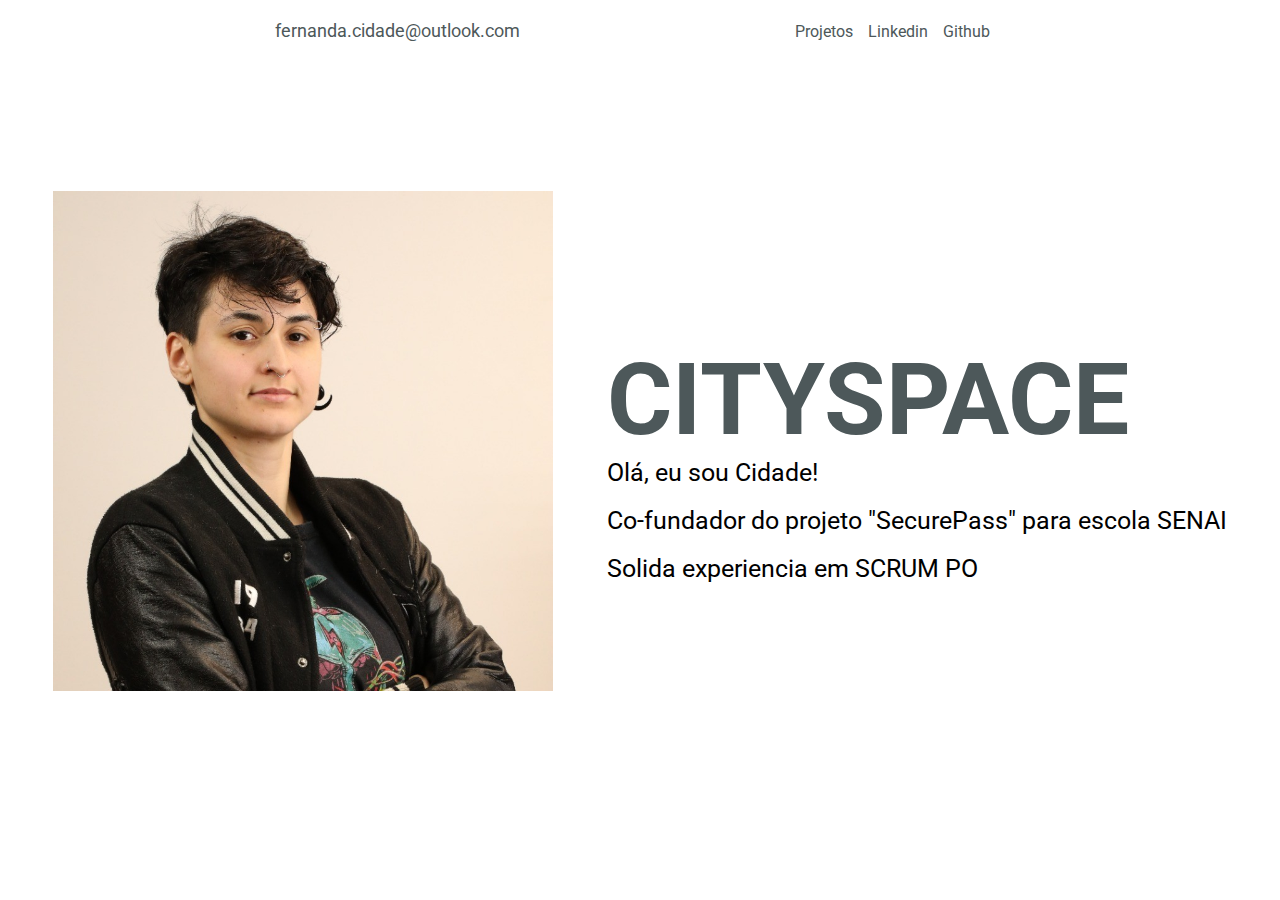
<file: Home/index.html>
<!DOCTYPE html>
<html lang="pt-br">
<head>
    <meta charset="UTF-8">
    <meta name="viewport" content="width=device-width, initial-scale=1.0">
    <link rel="stylesheet" href="../Home/style.css">
    <link href="https://fonts.googleapis.com/css2?family=Roboto&display=swap" rel="stylesheet">

    
    <title>Apresentação</title>
</head>
<body>
    <header>
            <nav> 
                <div class="contato">
                   <a href="mailto:fernanda.cidade@outlook.com?subject=subject text">fernanda.cidade@outlook.com</a>
                </div>
                <div class="botao">
                    <a href="projetos.html">Projetos</a>
                    <a href="https://www.linkedin.com/in/fernanda-murciano-cidade-681341255/">Linkedin</a>
                    <a href="https://github.com/FernandaCidade">Github</a>
                </div>
            </nav>  
    </header>
    <main>
        <div class="esquerda">
            <div class="img_fotoPerfil">
                <img src="../Imagens/Fernanda.jpeg" alt="Imagem-Perfil">              
            </div>
        
            <div class="textoIntro">
                <h1>CitySpace</h1>
                <p>Olá, eu sou Cidade!</p><br>
                <p>Co-fundador do projeto "SecurePass" para escola SENAI </p> <br><p>Solida experiencia em SCRUM PO</p>
            </div>
               
        </div>
            
    </main>
</body>
</html>
</file>
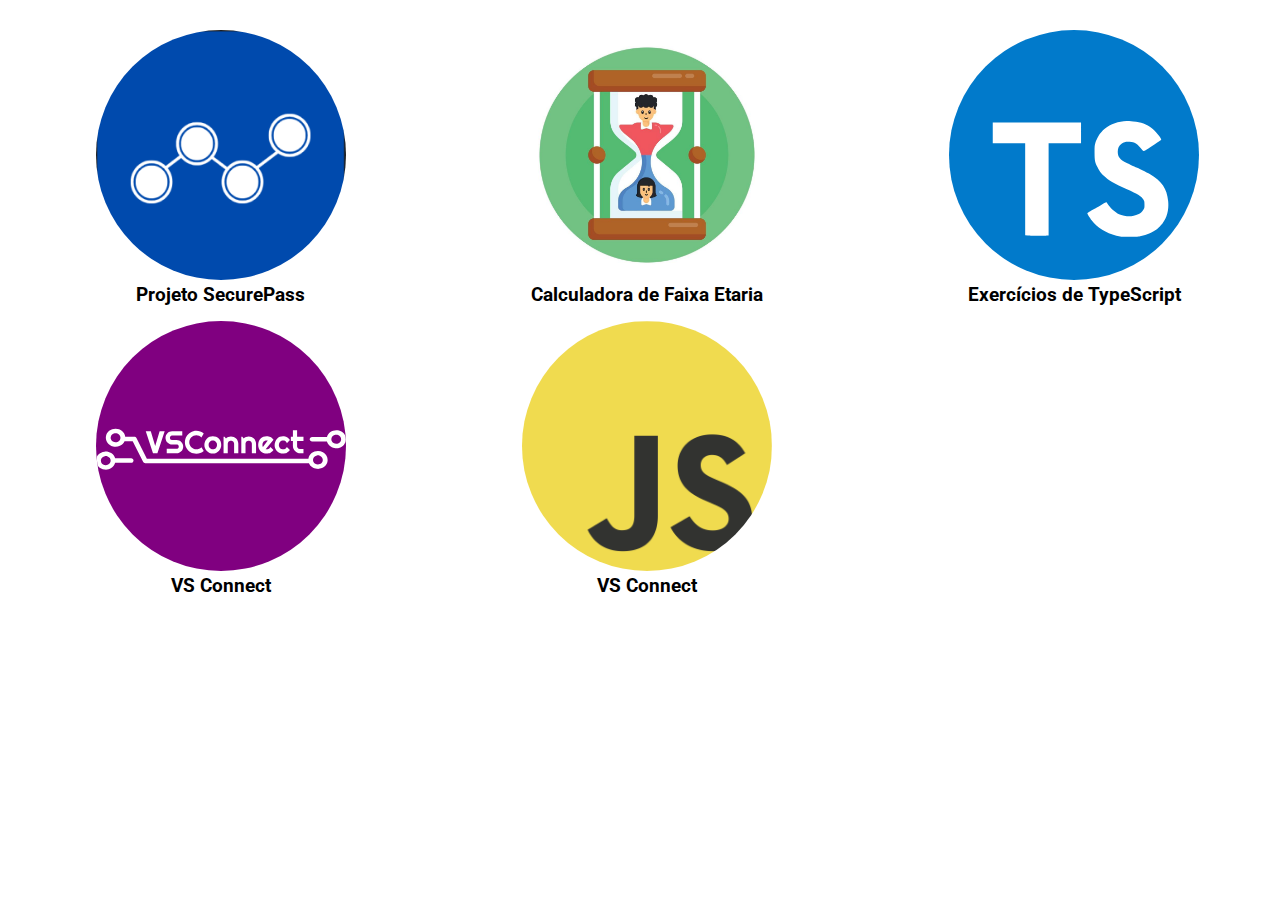
<file: Home/projetos.html>
<!DOCTYPE html>
<html lang="pt-br">
<head>
    <meta charset="UTF-8">
    <meta name="viewport" content="width=device-width, initial-scale=1.0">
    <link rel="stylesheet" href="../Home/style.css">
    <link href="https://fonts.googleapis.com/css2?family=Roboto&display=swap" rel="stylesheet">

    
    <title>Projetos</title>
</head>
<body>
    <section class="projetos">
        <div class="copiladoProjeto">
        <div class="img_projeto">
            <a href="https://github.com/SecurePass-Senai/Projeto-SecurePass.git"><img src="../Imagens/securePass.png" alt="#"></a>   
            <h3>Projeto SecurePass</h3>
            
        </div>
        
        <div class="img_projeto">
            <a href="https://github.com/FernandaCidade/Calcular_faixaEtaria.git"><img src="../Imagens/calculadoraIdade.png" alt="" class="calIdade"></a>
            <h3>Calculadora de Faixa Etaria</h3>
             
              
            </p>
        </div>
        <div class="img_projeto">
            <a href="https://github.com/FernandaCidade/Aula_TypeScript.git"><img src="../Imagens/typescript.svg" alt="#"></a>
            <h3>Exercícios de TypeScript</h3>
           
        </div>
        <div class="img_projeto">
            <a href="https://github.com/FernandaCidade/Aula_React.git"><img src="../Imagens/VSConnect.svg" alt="#"class="vsConnect"></a>
            <h3>VS Connect</h3>
           
        </div>
        <div class="img_projeto">
            <a href="https://github.com/FernandaCidade/Exerciocios_JavaScript.git"><img src="../Imagens/JavaScript.png" alt="#"></a>
            <h3>VS Connect</h3>
            
        </div>
        
    </div>
    </section>
</body>
</html>
</file>
<file: Home/style.css>
* {
    margin: 0;
    padding: 0;
    box-sizing: border-box;
}

:root{
    --verdeEscuro:#005f6b;
    --branco: #d8e9ea; 
    --preto: #000;
    --cinzaClaro:#4d585a;
    --cinza:#686969;

    --font1:'Roboto', sans-serif;
}

/* Configurando o header */

nav{

    margin-top: 20px;
    display: flex;
    justify-content: space-evenly;

}
.contato a{
    text-decoration: none;
    color: var(--cinzaClaro);
    font-size: large;
}

.botao{
    display: flex; 
    justify-content: center;
    align-items: end;
    margin-top: -20px;
    
}

.botao a{
    margin-right: 15px;
    text-decoration: none;
    color: var(--cinzaClaro);
}


/* Configurando a imagem */

.esquerda{
    display: flex;
    justify-content: left;

}



.img_fotoPerfil img{
    height: 500px;
    width: 500px;
 
}

body{
    margin-top: 15px;
    background-color: #fff;
    color: var(--preto);
    font-family: var(--font1);
}

 
.esquerda{
    display: flex;
    justify-content: space-evenly;
    margin-top: 150px;
    
}
.textoIntro{
    margin-top: 150px;
}
h1{
    font-family: var(--font1); 
    font-size: 100px;
    text-transform: uppercase;
    color: var(--cinzaClaro);
    
}

.textoIntro p{
    font-size: 25px;
}

/* Página Projetos */

h3{
    text-align: center;
}

.copiladoProjeto{
    display: grid;
    grid-template-columns: repeat(3, 1fr);
    place-items: center;
   
}

.img_projeto{
    margin-left: 15px;
    margin-top: 15px;
}


.img_projeto img{
    height: 250px;
    width: 250px;
    border-radius: 50%;
}
.vsConnect{
    background-color: purple;
}

@media screen and (max-width: 600px) {
    
  
    .img_fotoPerfil img{   
        margin-top: 85%; 
        /* margin-right: 6%;
        align-items: center; */
        height: 150px;
        width: 150px;
        
    } 

    
    .textoIntro h1{ 
        
        /* align-items: center; */
        font-size: 30px;  
    }
    .textoIntro p{
      
      font-size: 15px;  
        
    }
    .contato a,
    .botao a{
        font-size: 15px;  

    }
    .esquerda{
        margin-top: 0px;
    
    }

}
</file>
